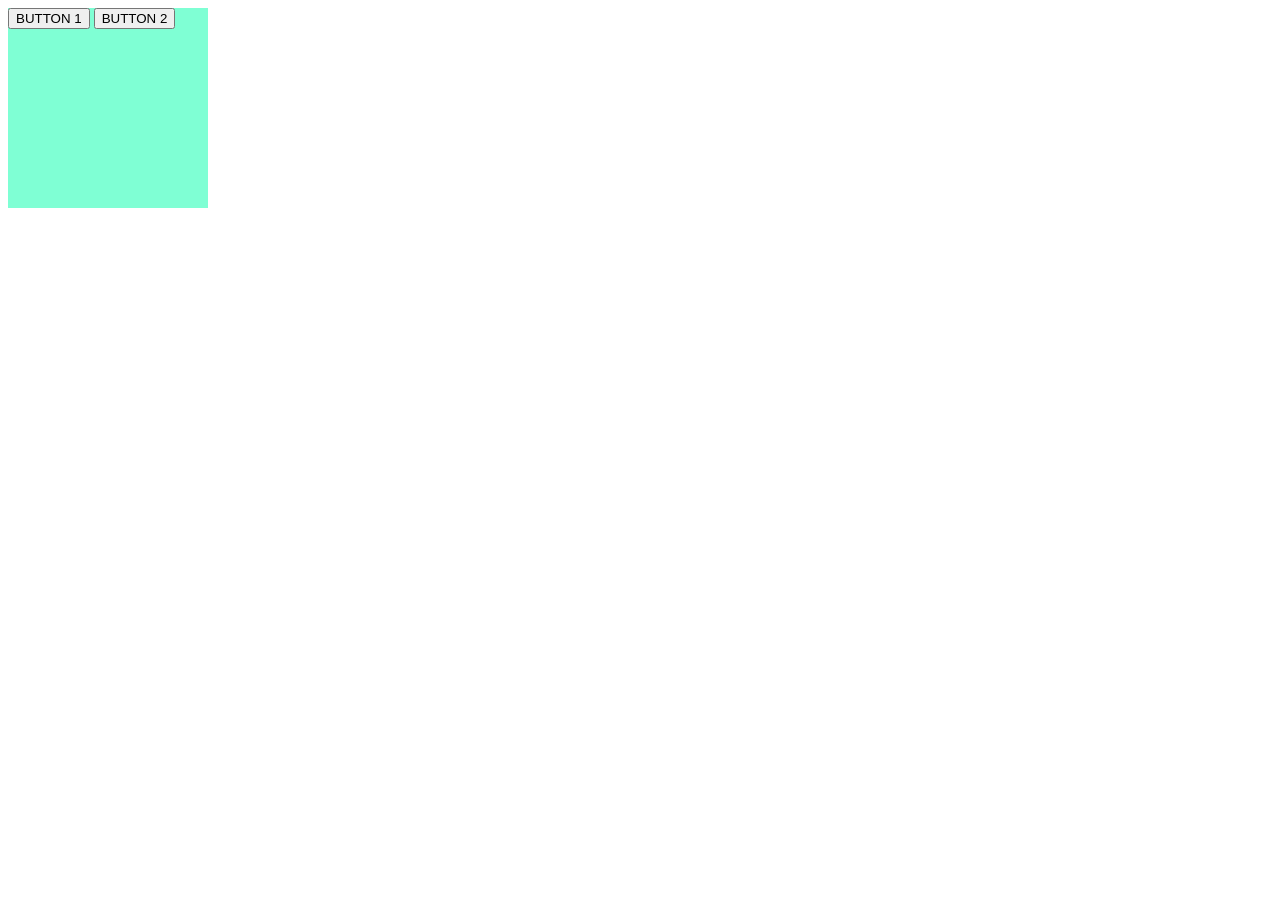
<file: data-exercise/listener-example/index.html>
<!DOCTYPE html>
<html lang="en">

<head>
    <meta charset="UTF-8">
    <meta name="viewport" content="width=device-width, initial-scale=1.0">
    <title>Document</title>
    <link rel="stylesheet" href="style.css">
</head>

<body>
    <div id="buttonBox">
        <button data-index="0">BUTTON 1</button>
        <button data-index="1">BUTTON 2</button>
    </div>




    <script src="app.js"></script>
</body>

</html>
</file>
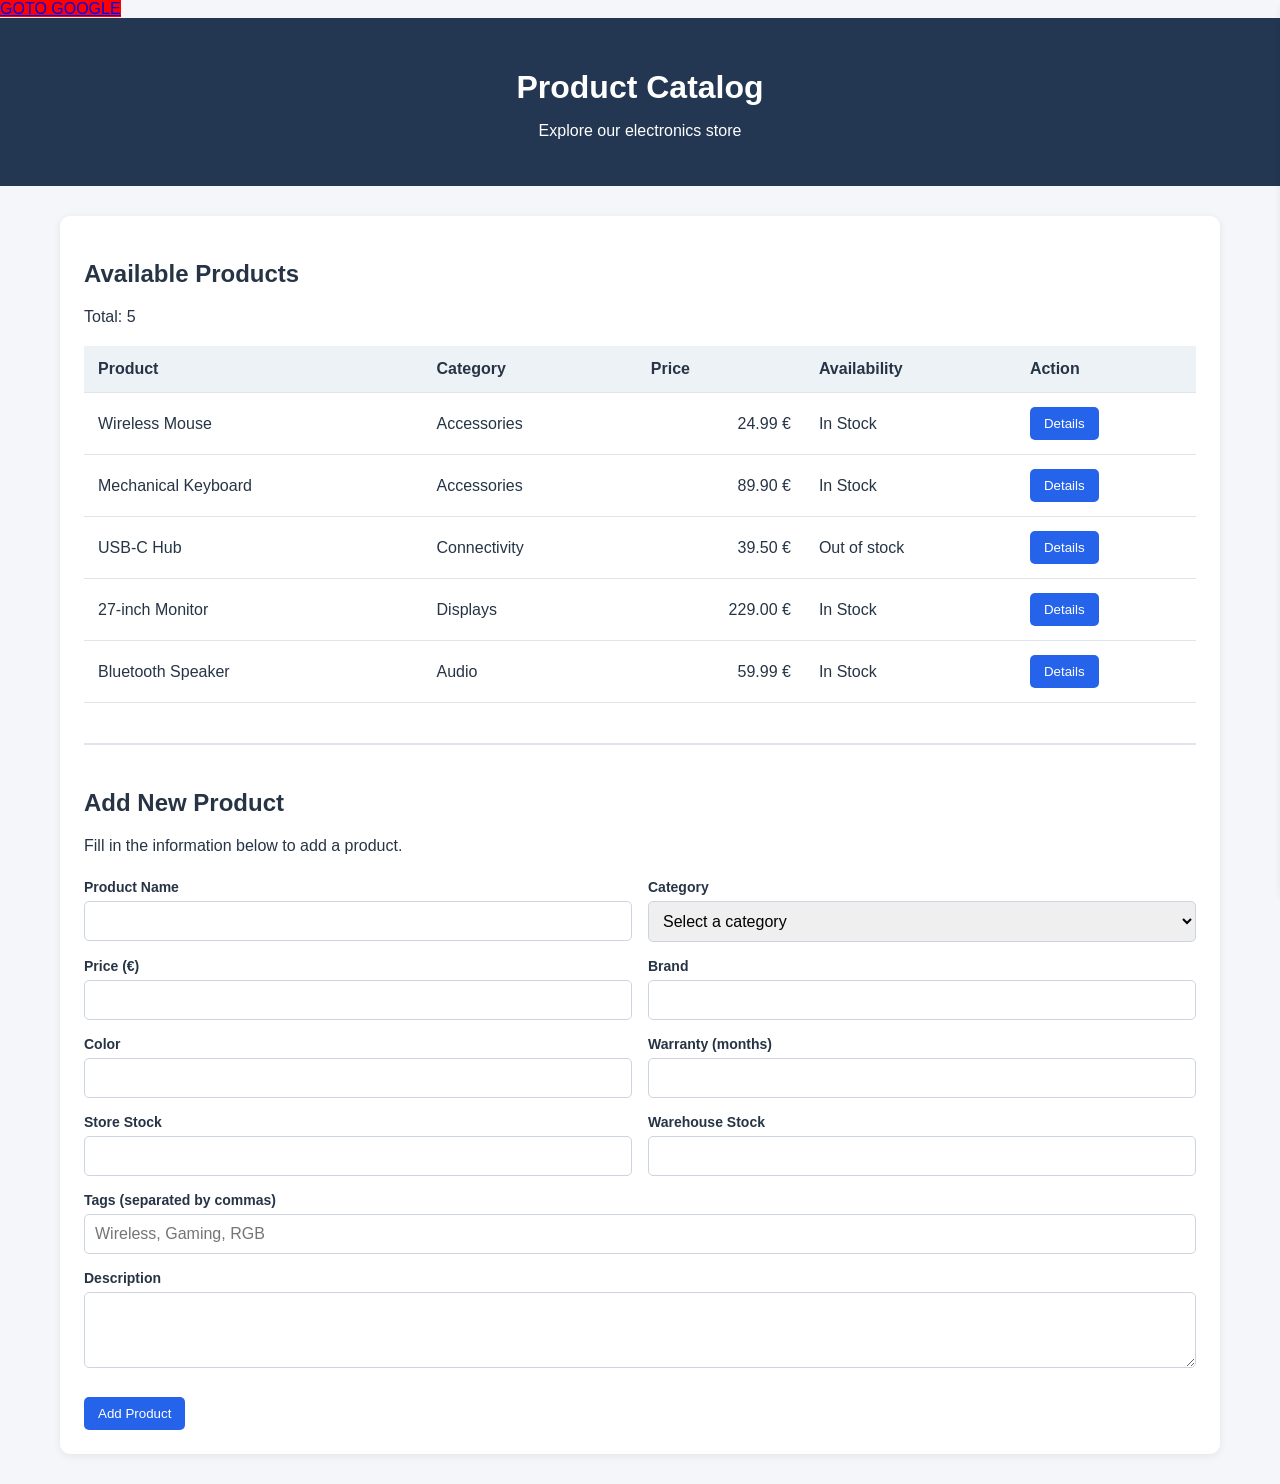
<file: data-exercise/src/index.html>
<!DOCTYPE html>
<html lang="en">

<head>
    <meta charset="UTF-8">
    <meta name="viewport" content="width=device-width, initial-scale=1.0">
    <title>Product Catalog</title>
    <link rel="stylesheet" href="style.css">
    <script src="app.js" defer></script>
</head>

<body>
    <a href="https://google.com" target="_blank" id="linkToGoogle">GOTO GOOGLE</a>
    <header>
        <h1>Product Catalog</h1>
        <p>Explore our electronics store</p>
    </header>

    <main class="layout">

        <!-- MAIN EXERCISE: PRODUCT TABLE -->
        <section class="catalog">
            <h2>Available Products</h2>
            <p id="product-count">Count: 1000</p>

            <table>
                <thead>
                    <tr>
                        <th>Product</th>
                        <th>Category</th>
                        <th>Price</th>
                        <th>Availability</th>
                        <th>Action</th>
                    </tr>
                </thead>
                <tbody id="products-body">
                    <!-- Generate product rows using JavaScript -->
                </tbody>
            </table>

            <!-- BONUS 2: ADD PRODUCT FORM -->
            <section class="add-product">
                <h2>Add New Product</h2>
                <p>Fill in the information below to add a product.</p>

                <form id="product-form">
                    <div class="form-grid">
                        <div class="form-group">
                            <label for="product-name">Product Name</label>
                            <input type="text" id="product-name" required>
                        </div>

                        <div class="form-group">
                            <label for="product-category">Category</label>
                            <select id="product-category" required>
                                <option value="">Select a category</option>
                                <option value="Accessories">Accessories</option>
                                <option value="Connectivity">Connectivity</option>
                                <option value="Displays">Displays</option>
                                <option value="Audio">Audio</option>
                            </select>
                        </div>

                        <div class="form-group">
                            <label for="product-price">Price (€)</label>
                            <input type="number" id="product-price" min="0.01" step="0.01" required>
                        </div>

                        <div class="form-group">
                            <label for="product-brand">Brand</label>
                            <input type="text" id="product-brand" required>
                        </div>

                        <div class="form-group">
                            <label for="product-color">Color</label>
                            <input type="text" id="product-color" required>
                        </div>

                        <div class="form-group">
                            <label for="product-warranty">Warranty (months)</label>
                            <input type="number" id="product-warranty" min="0" step="1" required>
                        </div>

                        <div class="form-group">
                            <label for="product-store-stock">Store Stock</label>
                            <input type="number" id="product-store-stock" min="0" step="1" required>
                        </div>

                        <div class="form-group">
                            <label for="product-warehouse-stock">Warehouse Stock</label>
                            <input type="number" id="product-warehouse-stock" min="0" step="1" required>
                        </div>

                        <div class="form-group full-width">
                            <label for="product-tags">Tags (separated by commas)</label>
                            <input type="text" id="product-tags" placeholder="Wireless, Gaming, RGB" required>
                        </div>

                        <div class="form-group full-width">
                            <label for="product-description">Description</label>
                            <textarea id="product-description" rows="3" required></textarea>
                        </div>
                    </div>

                    <button type="submit">Add Product</button>
                </form>
            </section>
        </section>

        <!-- BONUS 1: PRODUCT DETAILS -->
        <aside id="details-panel">
            <h2>Product Details</h2>
            <button id="close-button">Close</button>
            <div id="details-content">
                <!-- Generate details of the selected product using JavaScript -->
                <p>Please select a product to see the details...</p>
            </div>
        </aside>

    </main>
</body>

</html>
</file>
<file: data-exercise/listener-example/style.css>
#buttonBox {
    width: 200px;
    height: 200px;
    background-color: aquamarine;
}
</file>
<file: data-exercise/src/style.css>
* {
  box-sizing: border-box;
}

body {
  margin: 0;
  font-family: Arial, sans-serif;
  background: #f4f6f9;
  color: #263445;
}

header {
  background: #233752;
  color: white;
  padding: 30px;
  text-align: center;
}

header h1 {
  margin-bottom: 8px;
}

.layout {
  display: flex;
  align-items: flex-start;
  gap: 24px;
  max-width: 1200px;
  margin: 30px auto;
  padding: 0 20px;
}

.catalog {
  flex: 1;
  min-width: 0;
  overflow-x: auto;
  background: white;
  padding: 24px;
  border-radius: 10px;
  box-shadow: 0 2px 8px #00000012;
}

table {
  width: 100%;
  border-collapse: collapse;
  margin-top: 20px;
}

th, td {
  padding: 14px;
  text-align: left;
  border-bottom: 1px solid #e1e5eb;
}

.price-cell {
  text-align: right;
}

th {
  background: #edf2f7;
}

tr:hover {
  background: #f8fafc;
}

button {
  background: #2563eb;
  color: white;
  border: none;
  padding: 9px 14px;
  border-radius: 5px;
  cursor: pointer;
}

button:hover {
  background: #1d4ed8;
}

/* BONUS 1: PRODUCT DETAILS PANEL */

#details-panel {
  width: 400px;
  height: 100vh;
  flex-shrink: 0;
  padding: 24px;
  background: white;
  border-radius: 10px;
  box-shadow: 0 2px 8px #00000012;
  
  position: fixed;
  
  bottom: 0;
  right: -400px;

  transition: 400ms;

  opacity: 0.9;
}

#details-content p {
  line-height: 1.6;
}

#details-content ul {
  padding-left: 20px;
}

/* BONUS 2: ADD PRODUCT FORM */

.add-product {
  margin-top: 40px;
  padding-top: 24px;
  border-top: 2px solid #e1e5eb;
}

.form-grid {
  display: grid;
  grid-template-columns: repeat(2, 1fr);
  gap: 16px;
  margin: 24px 0;
}

.form-group {
  display: flex;
  flex-direction: column;
  gap: 6px;
}

.form-group label {
  font-weight: bold;
  font-size: 14px;
}

.form-group input,
.form-group select,
.form-group textarea {
  width: 100%;
  padding: 10px;
  border: 1px solid #ccd4df;
  border-radius: 5px;
  font: inherit;
}

.form-group input:focus,
.form-group select:focus,
.form-group textarea:focus {
  outline: 2px solid #2563eb;
  outline-offset: 1px;
}

.full-width {
  grid-column: 1 / -1;
}

.add-product button {
  margin-top: 5px;
}

@media (max-width: 800px) {
  .layout {
    flex-direction: column;
  }

  .catalog, #details-panel {
    width: 100%;
  }
}

@media (max-width: 600px) {
  .form-grid {
    grid-template-columns: 1fr;
  }
}

#linkToGoogle {
  background-color: red;
}

#linkToGoogle:hover {
  font-size: 50px;
  transition: 3s;
}
</file>
